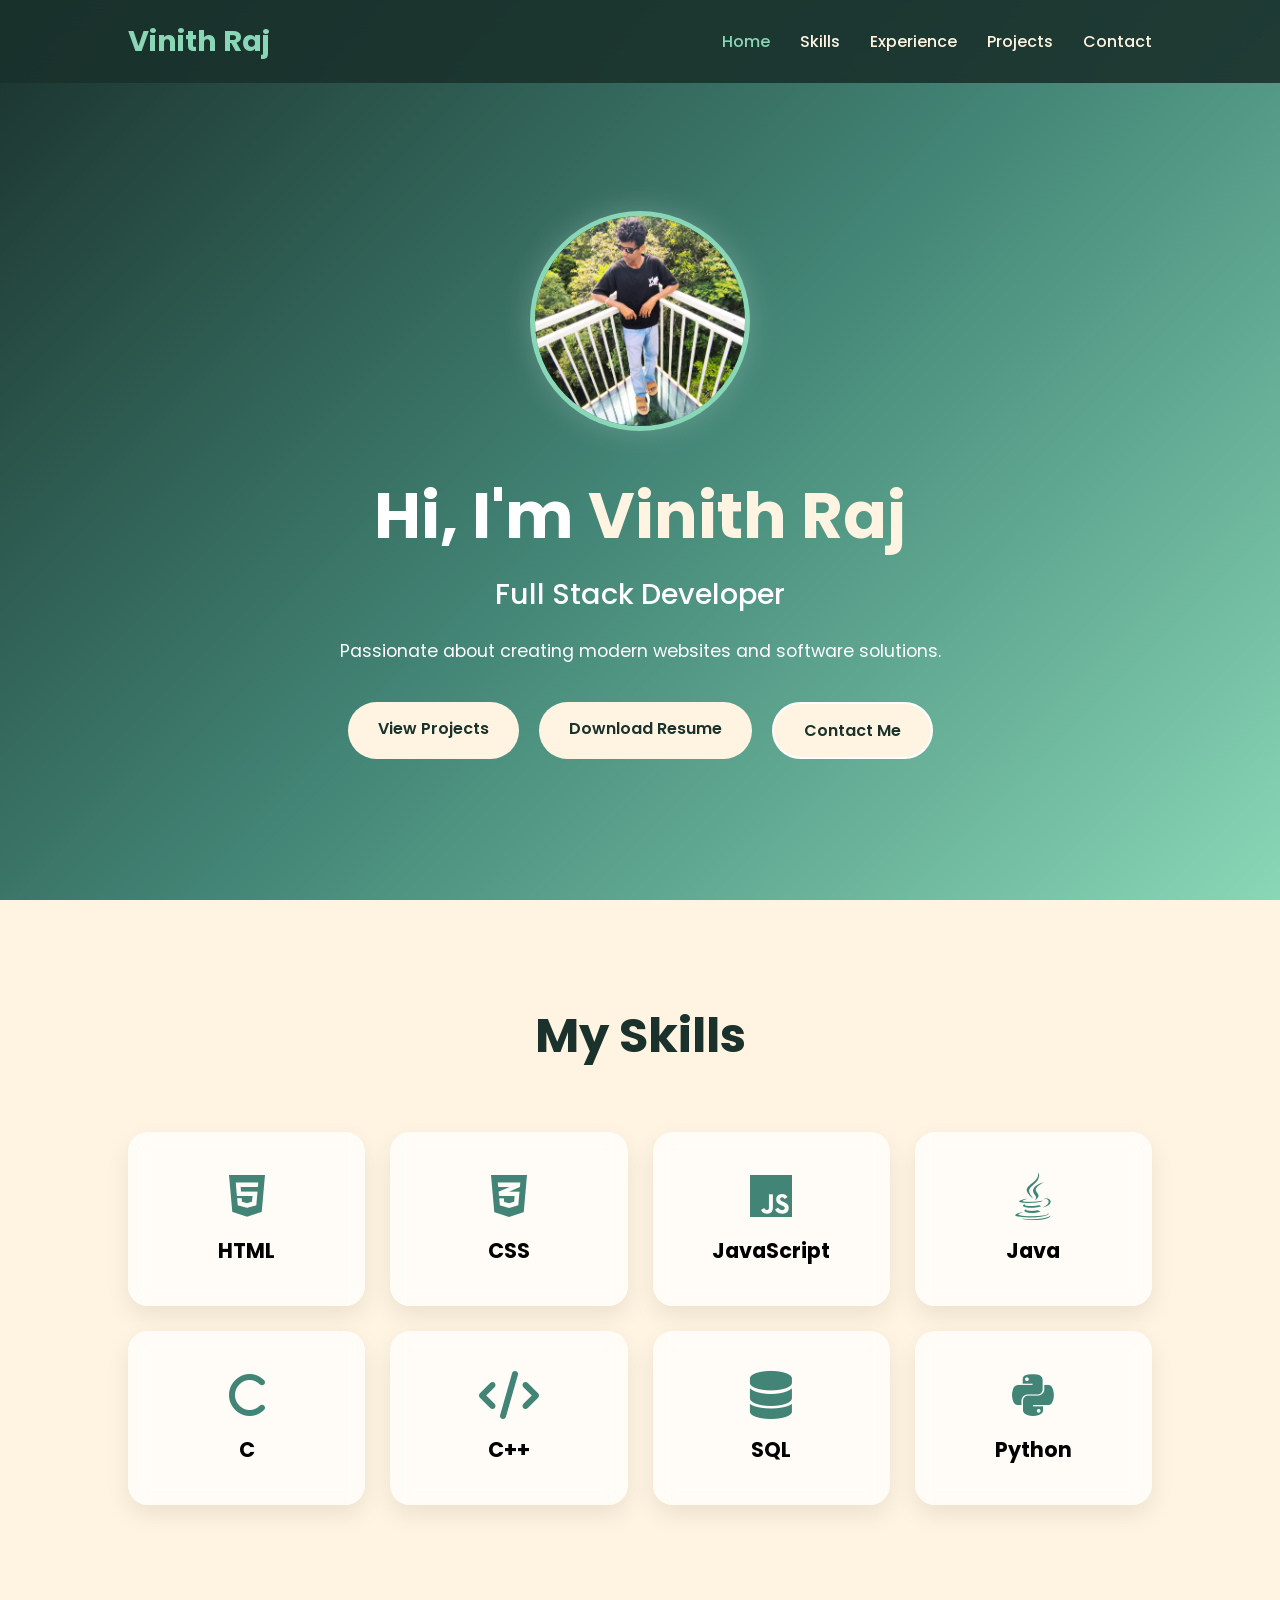
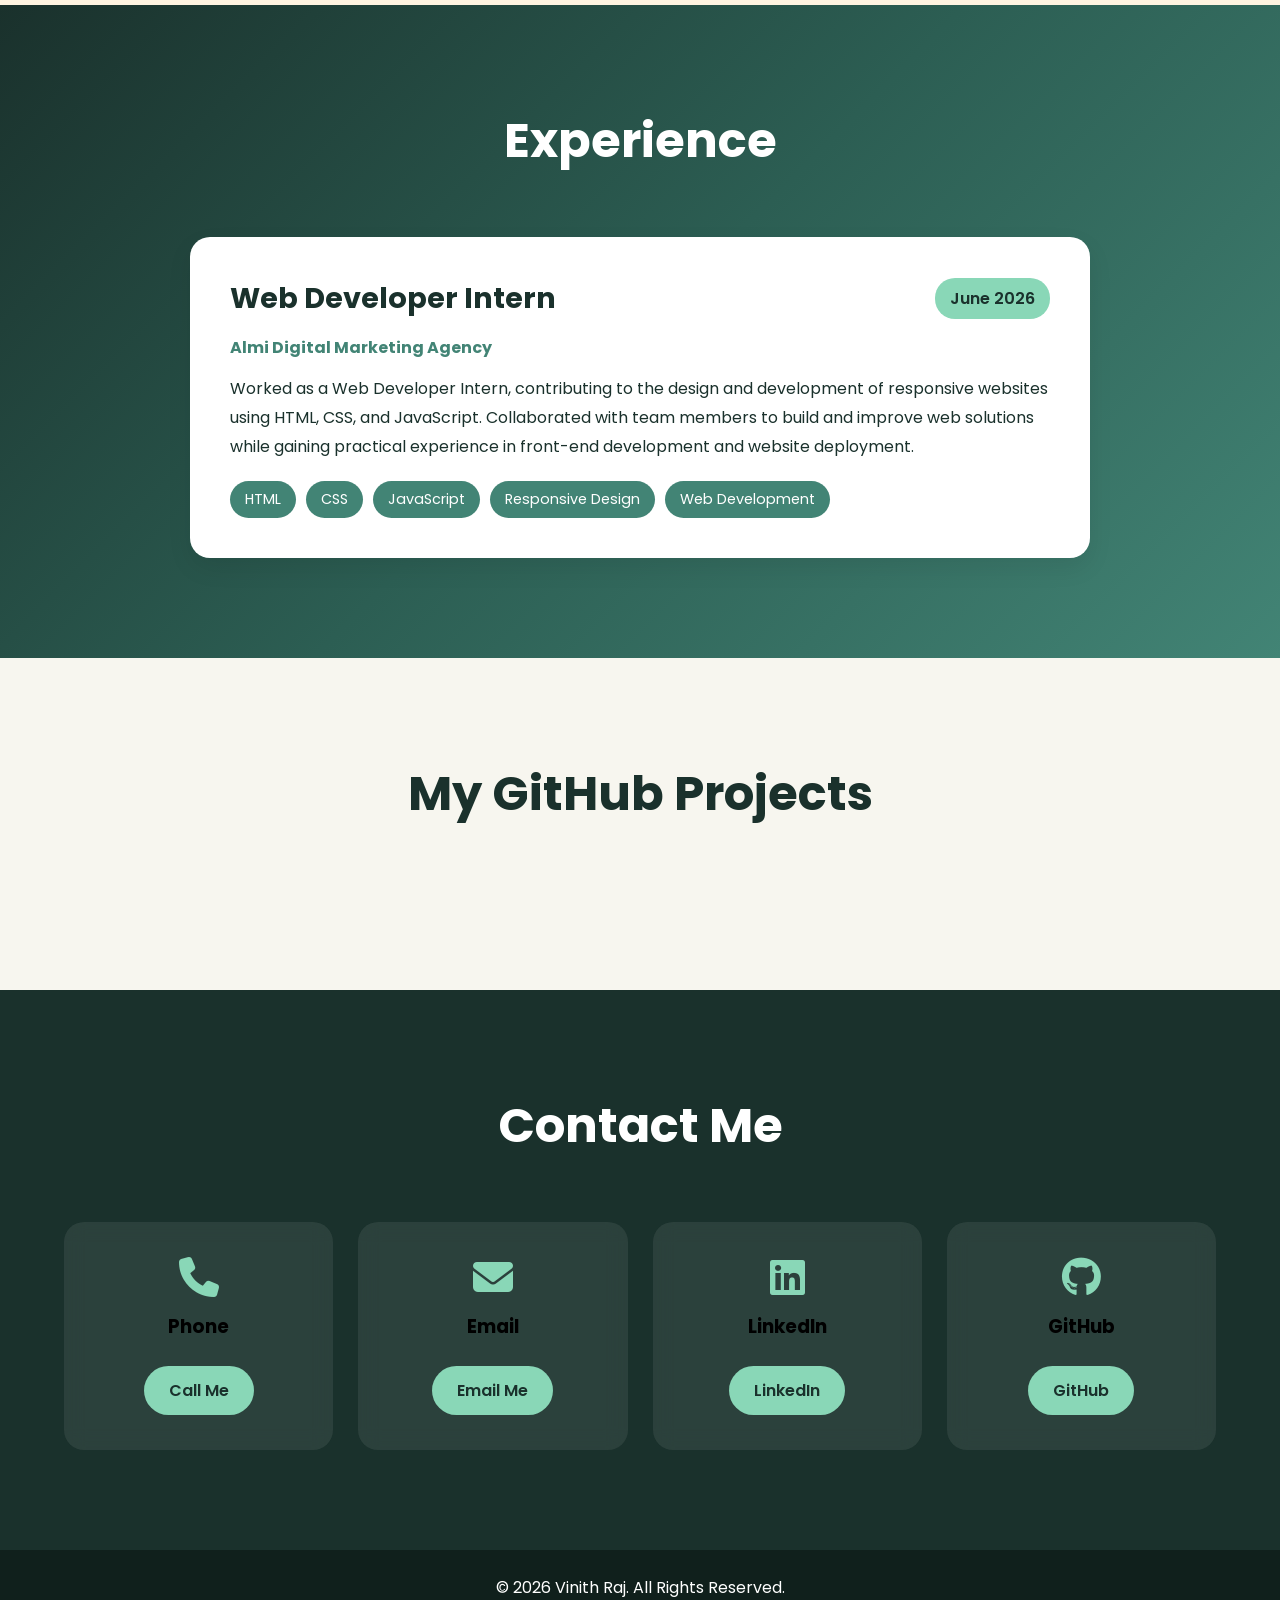
<file: index.html>
<!DOCTYPE html>
<html lang="en">
<head>
    <meta charset="UTF-8">
    <meta name="viewport" content="width=device-width, initial-scale=1.0">
    <title>Vinith Raj | Portfolio</title>

    <!-- Google Font -->
    <link href="https://fonts.googleapis.com/css2?family=Poppins:wght@300;400;500;600;700;800&display=swap" rel="stylesheet">

    <!-- Font Awesome Icons -->
    <link rel="stylesheet" href="https://cdnjs.cloudflare.com/ajax/libs/font-awesome/6.5.1/css/all.min.css">

    <!-- CSS -->
    <link rel="stylesheet" href="style.css">
</head>
<body>

    <!-- ================= NAVBAR ================= -->
    <nav class="navbar">
        <div class="logo">Vinith Raj</div>

        <ul class="nav-links">
            <li><a href="#home">Home</a></li>
            <li><a href="#skills">Skills</a></li>
            <li><a href="#experience">Experience</a></li>
            <li><a href="#projects">Projects</a></li>
            <li><a href="#contact">Contact</a></li>
        </ul>
    </nav>

    <!-- ================= HERO SECTION ================= -->
    <section id="home" class="hero">

        <div class="hero-image">

           

                 <img src="images/vinithraj.jpg"
                      alt="Vinith Raj"
                      class="profile-image">

             
        </div>

        <div class="hero-content">

            <h1>Hi, I'm <span>Vinith Raj</span></h1>

            <h2>Full Stack Developer & IT Student</h2>

            <p>
                Passionate about creating modern websites and software solutions.
            </p>
            <div class="hero-buttons">
    <a href="#projects" class="btn primary-btn">
        View Projects
    </a>
     <a href="Resume.docx"
       download
       class="btn resume-btn">
       Download Resume
    </a>
    <a href="#contact" class="btn secondary-btn">
        Contact Me
    </a>
</div>
</div>
           

        </div>

    </section>

    <!-- ================= SKILLS SECTION ================= -->
    <section id="skills" class="skills-section">

        <h2 class="section-title">My Skills</h2>

        <div class="skills-container">

            <div class="skill-card">
                <i class="fa-brands fa-html5"></i>
                <h3>HTML</h3>
            </div>

            <div class="skill-card">
                <i class="fa-brands fa-css3-alt"></i>
                <h3>CSS</h3>
            </div>

            <div class="skill-card">
                <i class="fa-brands fa-js"></i>
                <h3>JavaScript</h3>
            </div>

            <div class="skill-card">
                <i class="fa-brands fa-java"></i>
                <h3>Java</h3>
            </div>

            <div class="skill-card">
                <i class="fa-solid fa-c"></i>
                <h3>C</h3>
            </div>

            <div class="skill-card">
                <i class="fa-solid fa-code"></i>
                <h3>C++</h3>
            </div>

            <div class="skill-card">
                <i class="fa-solid fa-database"></i>
                <h3>SQL</h3>
            </div>

            <div class="skill-card">
                <i class="fa-brands fa-python"></i>
                <h3>Python</h3>
            </div>

        </div>

    </section>
    <section id="experience" class="experience-section">

    <h2 class="section-title">Experience</h2>

    <div class="experience-container">

        <div class="experience-card">

            <div class="experience-header">
                <h3>Web Developer Intern</h3>
                <span>June 2026</span>
            </div>

            <h4>Almi Digital Marketing Agency</h4>

            <p>
                Worked as a Web Developer Intern, contributing to the design
                and development of responsive websites using HTML, CSS, and
                JavaScript. Collaborated with team members to build and improve
                web solutions while gaining practical experience in front-end
                development and website deployment.
            </p>

            <div class="experience-skills">
                <span>HTML</span>
                <span>CSS</span>
                <span>JavaScript</span>
                <span>Responsive Design</span>
                <span>Web Development</span>
            </div>

        </div>

    </div>

</section>
    <!-- ================= PROJECTS SECTION ================= -->
   <section id="projects" class="projects-section">

    <h2 class="section-title">My GitHub Projects</h2>

    <div id="projects-container" class="projects-container">
        <!-- GitHub projects will load here automatically -->
    </div>
    </section>

<section id="contact" class="contact-section">

    <h2 class="section-title">Contact Me</h2>

    <div class="contact-container">

        <!-- Phone -->
        <div class="contact-card">
            <i class="fa-solid fa-phone"></i>

            <h3>Phone</h3>

            <a href="tel:+918056932740"
               class="contact-btn">
               Call Me
            </a>
        </div>

        <!-- Email -->
        <div class="contact-card">
            <i class="fa-solid fa-envelope"></i>

            <h3>Email</h3>

            <a href="mailto:vinithraj227@gmail.com"
               class="contact-btn">
               Email Me
            </a>
        </div>

        <!-- LinkedIn -->
        <div class="contact-card">
            <i class="fa-brands fa-linkedin"></i>

            <h3>LinkedIn</h3>

            <a href="https://www.linkedin.com/in/vinith-raj-862853328/"
               target="_blank"
               class="contact-btn">
               LinkedIn
            </a>
        </div>

        <!-- GitHub -->
        <div class="contact-card">
            <i class="fa-brands fa-github"></i>

            <h3>GitHub</h3>

            <a href="https://github.com/vinithraj-git"
               target="_blank"
               class="contact-btn">
               GitHub
            </a>
        </div>

    </div>

</section>

    <!-- ================= FOOTER ================= -->
    <footer>
        <p>© 2026 Vinith Raj. All Rights Reserved.</p>
    </footer>

    <!-- JavaScript -->
    <script src="script.js"></script>

</body>
</html>
</file>
<file: style.css>
/* ===========================
   GOOGLE FONT
=========================== */
@import url('https://fonts.googleapis.com/css2?family=Poppins:wght@300;400;500;600;700;800&display=swap');

/* ===========================
   ROOT COLORS
=========================== */
:root{
    --dark-green:#1A312C;
    --teal:#428475;
    --mint:#89D7B7;
    --cream:#FFF4E1;
    --white:#ffffff;
}

/* ===========================
   RESET
=========================== */
*{
    margin:0;
    padding:0;
    box-sizing:border-box;
}

html{
    scroll-behavior:smooth;
}

body{
    font-family:'Poppins',sans-serif;
    background:var(--cream);
    color:var(--dark-green);
    overflow-x:hidden;
}
h3{
    color: black;
}
/* ===========================
   SCROLLBAR
=========================== */
::-webkit-scrollbar{
    width:10px;
}

::-webkit-scrollbar-track{
    background:var(--cream);
}

::-webkit-scrollbar-thumb{
    background:var(--teal);
    border-radius:20px;
}

/* ===========================
   NAVBAR
=========================== */
.navbar{
    position:fixed;
    top:0;
    left:0;
    width:100%;
    z-index:1000;

    display:flex;
    justify-content:space-between;
    align-items:center;

    padding:20px 10%;
    background:rgba(26,49,44,0.9);
    backdrop-filter:blur(15px);

    box-shadow:0 5px 20px rgba(0,0,0,0.15);
}

.logo{
    font-size:1.8rem;
    font-weight:700;
    color:var(--mint);
}

.nav-links{
    list-style:none;
    display:flex;
    gap:30px;
}

.nav-links a{
    text-decoration:none;
    color:var(--cream);
    font-weight:500;
    transition:0.3s;
}

.nav-links a:hover,
.nav-links a.active{
    color:var(--mint);
}

/* ===========================
   HERO SECTION
=========================== */
.hero{
    min-height:100vh;
    display:flex;
    flex-direction:column;
    justify-content:center;
    align-items:center;
    text-align:center;

    padding:120px 10% 50px;

    background:linear-gradient(
        135deg,
        #1A312C,
        #428475,
        #89D7B7
    );

    color:white;
}

.hero-image{
    margin-bottom:30px;
}

.image-placeholder{
    width:220px;
    height:220px;
    border-radius:50%;

    border:5px solid var(--mint);

    display:flex;
    justify-content:center;
    align-items:center;

    background:rgba(255,255,255,0.08);
    backdrop-filter:blur(10px);

    box-shadow:0 0 30px rgba(255,255,255,0.2);

    animation:float 3s ease-in-out infinite;
}

.image-placeholder i{
    font-size:80px;
    color:white;
}

/* Use this when adding your image */
.profile-image{
    width:220px;
    height:220px;
    object-fit:cover;
    border-radius:50%;
    border:5px solid var(--mint);
    box-shadow:0 0 30px rgba(255,255,255,0.2);
}

.hero-content h1{
    font-size:4rem;
    margin-bottom:10px;
}

.hero-content span{
    color:var(--cream);
}

.hero-content h2{
    font-size:1.8rem;
    margin-bottom:20px;
    font-weight:500;
}

.hero-content p{
    max-width:700px;
    margin:auto;
    line-height:1.8;
    font-size:1.1rem;
}

/* ===========================
   BUTTONS
=========================== */
.hero-buttons{
    margin-top:35px;
    display:flex;
    gap:20px;
    justify-content:center;
    flex-wrap:wrap;
}

.btn{
    text-decoration:none;
    padding:14px 30px;
    border-radius:50px;
    font-weight:600;
    transition:0.4s;
}

.primary-btn{
    
    background:var(--cream);
    color:var(--dark-green);
    
}

.primary-btn:hover{
    transform:translateY(-5px);
     background:white;
}
.resume-btn{
    background:var(--cream);
    color:#1A312C;
}

.resume-btn:hover{
    background:#FFF4E1;
    color:#1A312C;
    transform:translateY(-5px);
}
.secondary-btn{
    border:2px solid white;
    color:var(--dark-green);
    background:var(--cream);
}

.secondary-btn:hover{
    background:white;
    color:var(--dark-green);
    transform:translateY(-5px);
}

/* ===========================
   SECTION TITLES
=========================== */
.section-title{
    text-align:center;
    font-size:3rem;
    margin-bottom:60px;

    opacity:0;
    transform:translateY(40px);
    transition:0.8s;
}

/* ===========================
   SKILLS SECTION
=========================== */
.skills-section{
    padding:100px 10%;
}

.skills-container{
    display:grid;
    grid-template-columns:repeat(auto-fit,minmax(220px,1fr));
    gap:25px;
}

.skill-card{
    background:rgba(255,255,255,0.75);
    backdrop-filter:blur(10px);

    padding:40px 20px;
    border-radius:20px;
    text-align:center;

    box-shadow:0 10px 25px rgba(0,0,0,0.08);

    transition:0.4s;

    opacity:0;
    transform:translateY(50px);
}

.skill-card:hover{
    transform:translateY(-10px);
    background:var(--mint);
}

.skill-card i{
    font-size:3rem;
    color:var(--teal);
    margin-bottom:15px;
}

.skill-card h3{
    font-size:1.3rem;
}

/* ===========================
   PROJECTS SECTION
=========================== */
.projects-section{
    padding:100px 10%;
    background:#f7f6ef;
}

.projects-container{
    display:grid;
    grid-template-columns:repeat(auto-fit,minmax(300px,1fr));
    gap:30px;
}

.project-card{
    background:white;
    padding:30px;
    border-radius:20px;

    box-shadow:0 10px 25px rgba(0,0,0,0.08);

    transition:0.4s;

    opacity:0;
    transform:translateY(50px);
}

.project-card:hover{
    transform:translateY(-10px);
}

.project-card h3{
    margin-bottom:15px;
}

.project-card p{
    line-height:1.8;
    margin-bottom:20px;
}

.project-btn{
    text-decoration:none;
    background:var(--teal);
    color:white;
    padding:12px 25px;
    border-radius:30px;
    display:inline-block;
    transition:0.3s;
}

.project-btn:hover{
    background:var(--dark-green);
}

/* ===========================
   CONTACT SECTION
=========================== */
.contact-section{
    width:100%;
    background:var(--dark-green);
    padding:100px 0;
    margin:0;
}

.contact-section .section-title{
    color:white;
}

.contact-container{
    width:90%;
    max-width:1200px;
    margin:auto;

    display:grid;
    grid-template-columns:repeat(auto-fit,minmax(250px,1fr));
    gap:25px;
}

.contact-card{
    background:rgba(255,255,255,0.08);
    backdrop-filter:blur(10px);

    border-radius:20px;
    padding:35px 20px;
    text-align:center;

    color:white;

    transition:0.4s;

    opacity:0;
    transform:translateY(50px);
}

.contact-card:hover{
    transform:translateY(-10px);
}

.contact-card i{
    font-size:2.5rem;
    margin-bottom:15px;
    color:var(--mint);
}

.contact-card h3{
    margin-bottom:10px;
}

.contact-card a{
    position: relative;
    z-index: 100;
    pointer-events: auto;
}
.contact-btn{
    display:inline-block;
    margin-top:15px;
    padding:12px 25px;
    background:#89D7B7;
    color:#1A312C;
    text-decoration:none;
    border-radius:30px;
    font-weight:600;
    transition:0.3s ease;
}

.contact-btn:hover{
    background:#428475;
    color:white;
    transform:translateY(-3px);
}
/* ===========================
   FOOTER
=========================== */
footer{
    width:100%;
    background:#10201c;
    color:white;
    text-align:center;
    padding:25px 0;
    margin:0;
}

/* ===========================
   SCROLL ANIMATION
=========================== */
.show{
    opacity:1 !important;
    transform:translateY(0) !important;
}

/* ===========================
   FLOAT ANIMATION
=========================== */
@keyframes float{
    0%{
        transform:translateY(0);
    }

    50%{
        transform:translateY(-15px);
    }

    100%{
        transform:translateY(0);
    }
}

/* ===========================
   RESPONSIVE DESIGN
=========================== */
@media(max-width:768px){

    .navbar{
        flex-direction:column;
        gap:15px;
    }

    .nav-links{
        flex-wrap:wrap;
        justify-content:center;
        gap:15px;
    }

    .hero-content h1{
        font-size:2.8rem;
    }

    .hero-content h2{
        font-size:1.2rem;
    }

    .section-title{
        font-size:2.2rem;
    }

    .image-placeholder,
    .profile-image{
        width:180px;
        height:180px;
    }
}
/* ===========================
   EXPERIENCE SECTION
=========================== */

.experience-section{
    padding:100px 10%;
    background:linear-gradient(
        135deg,
        #1A312C,
        #2C5E53,
        #428475
    );
}

.experience-section .section-title{
    color:white;
}

.experience-container{
    max-width:900px;
    margin:auto;
}

.experience-card{
    background:white;
    padding:40px;
    border-radius:20px;

    box-shadow:0 10px 25px rgba(0,0,0,0.08);

    transition:0.4s;

    opacity:0;
    transform:translateY(50px);
}

.experience-card:hover{
    transform:translateY(-10px);
}

.experience-header{
    display:flex;
    justify-content:space-between;
    align-items:center;
    flex-wrap:wrap;
    margin-bottom:15px;
}

.experience-header h3{
    color:#1A312C;
    font-size:1.8rem;
}

.experience-header span{
    background:#89D7B7;
    color:#1A312C;
    padding:8px 15px;
    border-radius:20px;
    font-weight:600;
}

.experience-card h4{
    color:#428475;
    margin-bottom:15px;
}

.experience-card p{
    line-height:1.8;
    margin-bottom:20px;
}

.experience-skills{
    display:flex;
    gap:10px;
    flex-wrap:wrap;
}

.experience-skills span{
    background:#428475;
    color:white;
    padding:8px 15px;
    border-radius:20px;
    font-size:0.9rem;
}
</file>
